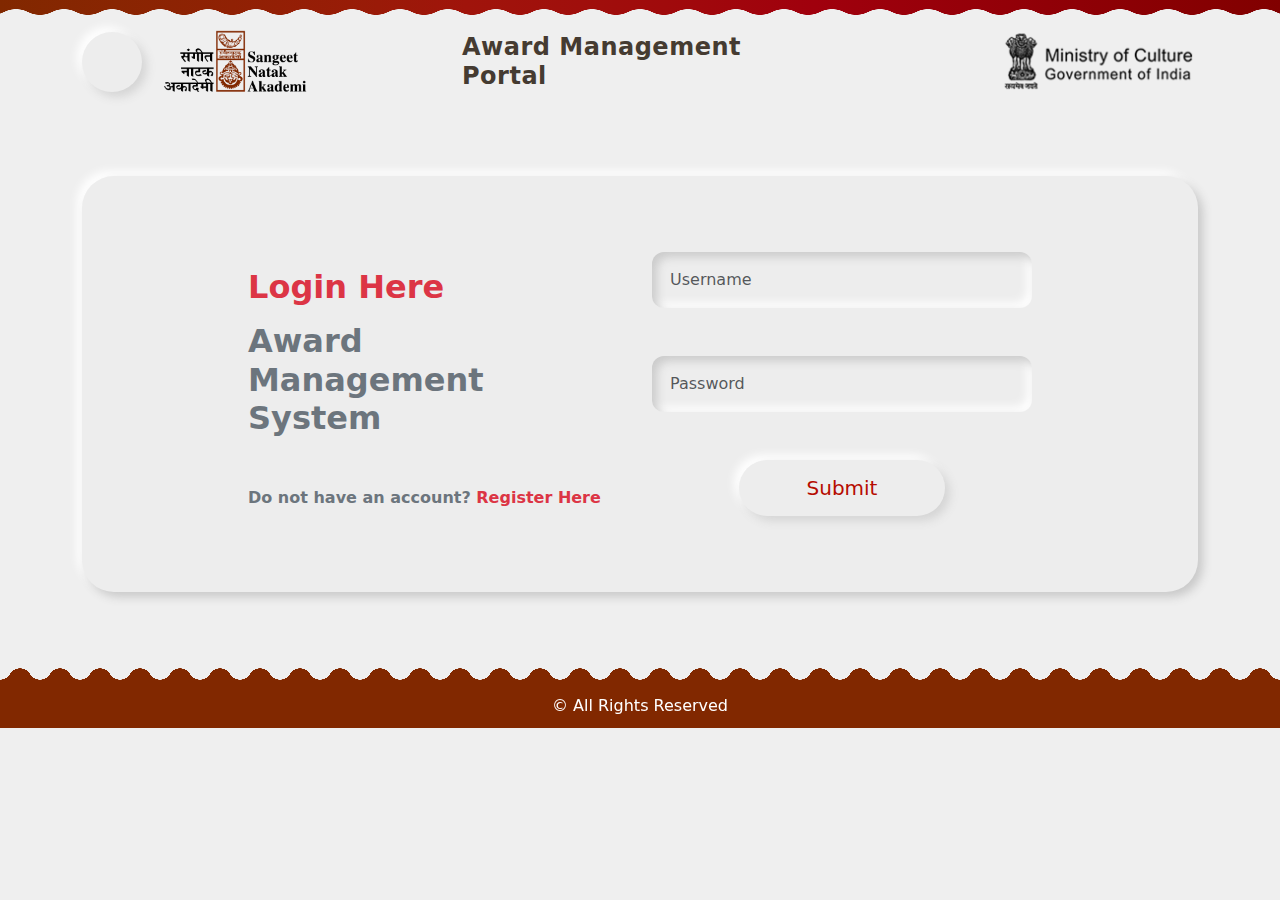
<file: login.html>
<!DOCTYPE html>
<html lang="en">
  <head>
    <meta charset="utf-8" />
    <meta name="viewport" content="width=device-width, initial-scale=1" />
    <title>Award Portal</title>
    <link
      href="https://cdn.jsdelivr.net/npm/bootstrap@5.3.3/dist/css/bootstrap.min.css"
      rel="stylesheet"
      integrity="sha384-QWTKZyjpPEjISv5WaRU9OFeRpok6YctnYmDr5pNlyT2bRjXh0JMhjY6hW+ALEwIH"
      crossorigin="anonymous"
    />

    <link
      rel="stylesheet"
      href="https://cdnjs.cloudflare.com/ajax/libs/font-awesome/6.5.2/css/all.min.css"
      integrity="sha512-SnH5WK+bZxgPHs44uWIX+LLJAJ9/2PkPKZ5QiAj6Ta86w+fsb2TkcmfRyVX3pBnMFcV7oQPJkl9QevSCWr3W6A=="
      crossorigin="anonymous"
      referrerpolicy="no-referrer"
    />

    <link rel="stylesheet" href="./css/style.css" />
  </head>
  <body>
    <!-- Navbar -->
    <nav class="tp_nav"></nav>

    <!-- Header -->
    <header class="header">
      <div class="container">
        <div class="row align-items-center">
          <div class="col-md-4 col-sm-6 col-12">
            <button
              type="button"
              class="btn btn-menu btn-custom"
              data-bs-toggle="offcanvas"
              data-bs-target="#offcanvasExample"
              aria-controls="offcanvasExample"
            >
              <i class="fas fa-bars"></i>
            </button>

            <img src="./images/logo_sna.png" alt="Logo" class="header_logo" />
          </div>

          <div
            class="col-md-4 col-sm-6 col-12 align-items-center justify-content-center d-flex"
          >
            <h5 class="mb-0 header_text_title">Award Management Portal</h5>
          </div>

          <div class="col-md-4 col-sm-6 col-12 d-flex justify-content-end">
            <img src="./images/logo_moc.png" alt="Logo" class="header_logo" />
          </div>
        </div>
      </div>
    </header>

    <div
      class="offcanvas offcanvas-start menu-canvas"
      tabindex="-1"
      id="offcanvasExample"
      aria-labelledby="offcanvasExampleLabel"
    >
      <div class="offcanvas-header">
        <button
          type="button"
          class="btn-close"
          data-bs-dismiss="offcanvas"
          aria-label="Close"
        ></button>
      </div>
      <div class="offcanvas-body">
        <div>
          <div class="list-group menu-list-group">
            <a
              href="#"
              class="list-group-item list-group-item-action menu-list-group-icon"
              >Home</a
            >
            <a
              href="#"
              class="list-group-item list-group-item-action menu-list-group-icon"
              >Announcements</a
            >
            <a
              href="#"
              class="list-group-item list-group-item-action menu-list-group-icon"
              >Awards</a
            >
            <a
              href="#"
              class="list-group-item list-group-item-action menu-list-group-icon"
              >Login</a
            >
            <a
              href="#"
              class="list-group-item list-group-item-action menu-list-group-icon"
              >Register</a
            >
          </div>
        </div>
      </div>
    </div>

    <!-- ------------------------------------------------------- -->
    <!-- ------------------------------------------------------- -->
    <!-- ------------------------------------------------------- -->
    <!-- ------------------------------------------------------- -->

    <!-- Login Section -->
    <section class="login_section py-5 my-4">
      <div class="container">
        <div class="login_card card border-0">
          <div class="card-body">
            <div class="row">
              <div class="col-lg-6 col-12">
                <h2 class="mt-3 mb-3 text-danger fw-bold">Login Here</h2>
                <h2 class="mb-0 mb-5 fw-bolder text-secondary">
                  Award <br />
                  Management <br />
                  System
                </h2>
                <p class="mb-0 fw-bold text-secondary">
                  Do not have an account?
                  <a href="" class="text-danger">Register Here</a>
                </p>
              </div>
              <div class="col-lg-6 col-12">
                <form action="">
                  <div class="mb-md-5 mb-3">
                    <input
                      type="text"
                      name=""
                      id=""
                      placeholder="Username"
                      class="form-control custom-form-control"
                    />
                  </div>
                  <div class="mb-md-5 mb-3">
                    <input
                      type="text"
                      name=""
                      id=""
                      placeholder="Password"
                      class="form-control custom-form-control"
                    />
                  </div>
                  <div class="text-center">
                    <button type="submit" class="btn btn-custom-2 btn-lg">
                      Submit
                      <i class="fas fa-paper-plane btn-right-icon"></i>
                    </button>
                  </div>
                </form>
              </div>
            </div>
          </div>
        </div>
      </div>
    </section>

    <footer class="footer">
      <div class="container">
        <p class="mb-0">&copy; All Rights Reserved</p>
      </div>
    </footer>

    <script
      src="https://cdn.jsdelivr.net/npm/bootstrap@5.3.3/dist/js/bootstrap.bundle.min.js"
      integrity="sha384-YvpcrYf0tY3lHB60NNkmXc5s9fDVZLESaAA55NDzOxhy9GkcIdslK1eN7N6jIeHz"
      crossorigin="anonymous"
    ></script>
  </body>
</html>
</file>
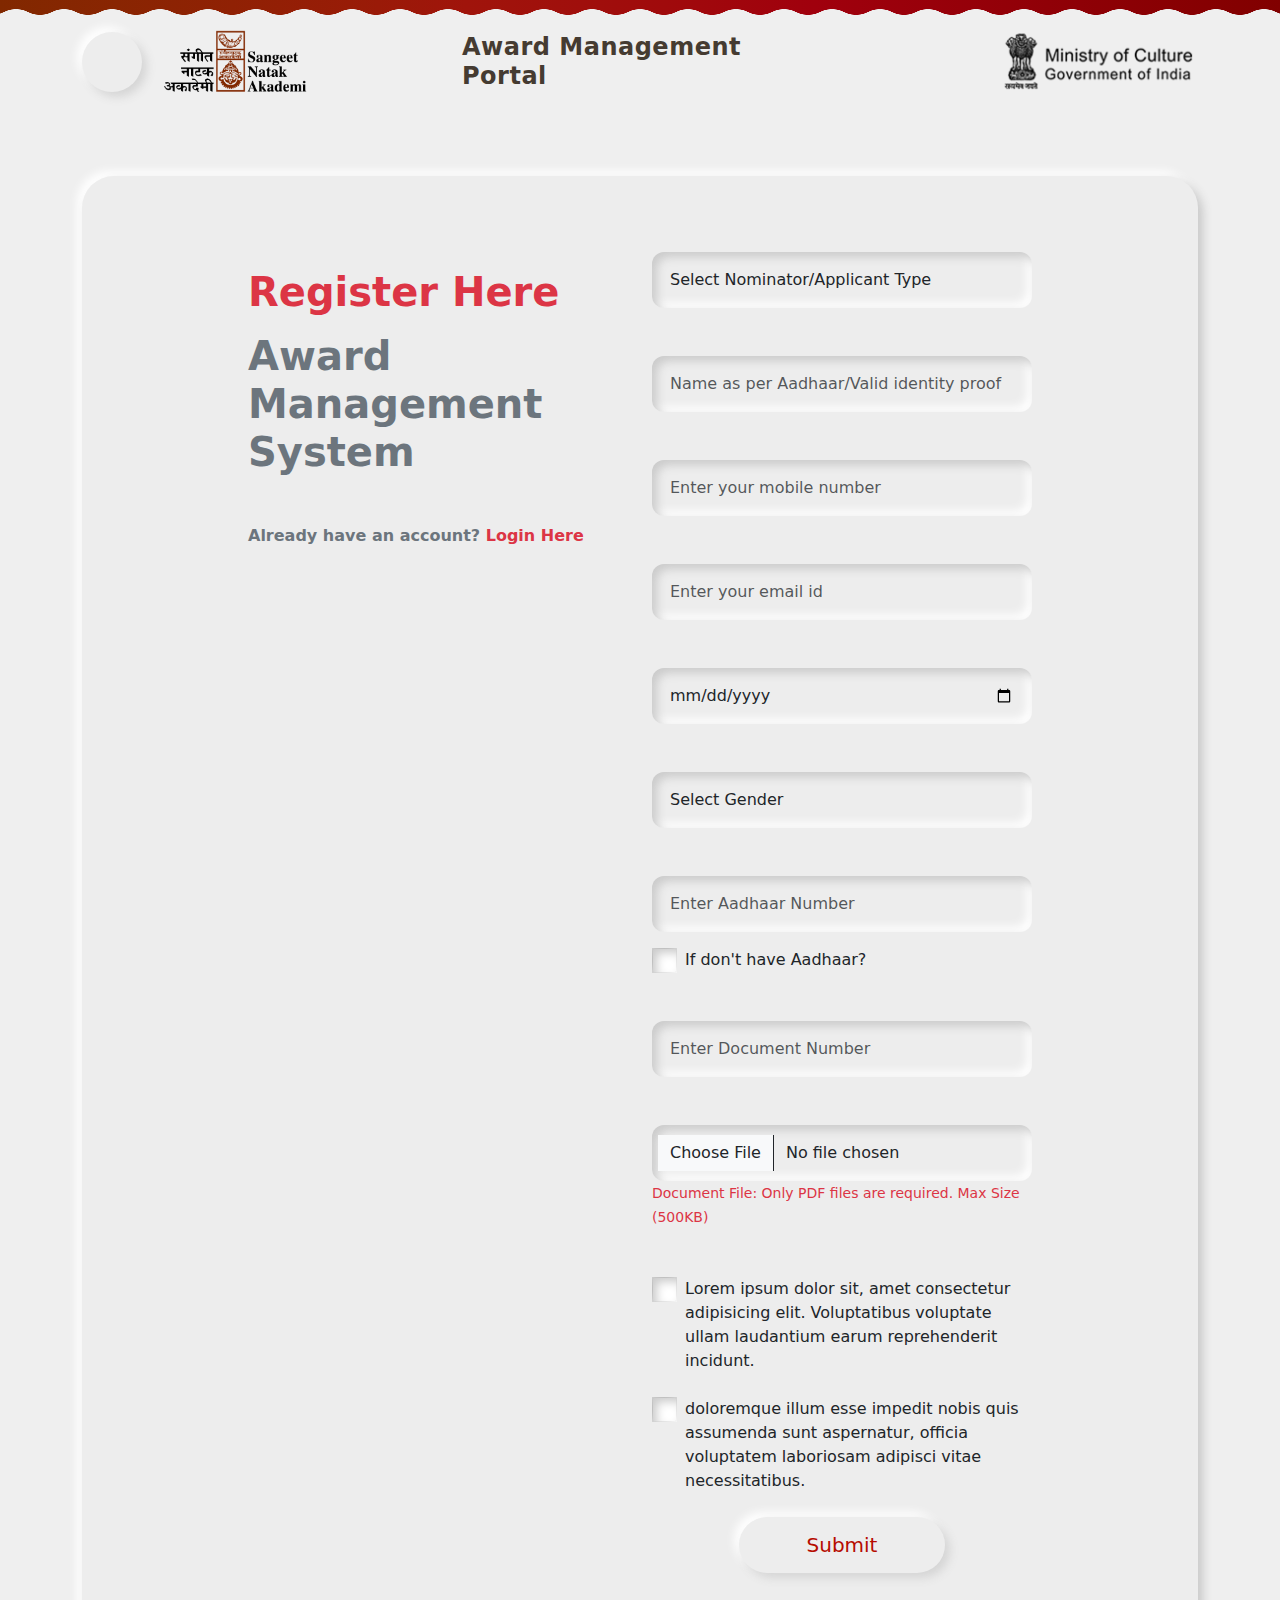
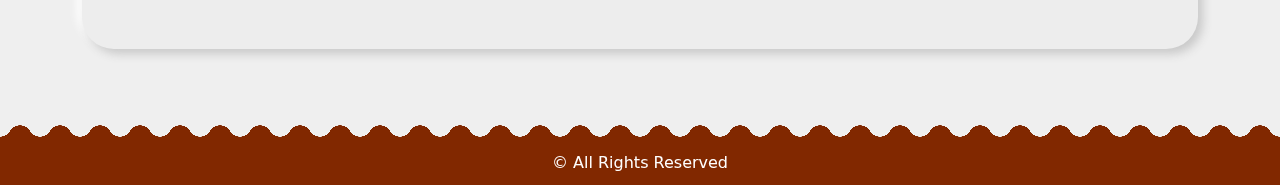
<file: register.html>
<!DOCTYPE html>
<html lang="en">
  <head>
    <meta charset="utf-8" />
    <meta name="viewport" content="width=device-width, initial-scale=1" />
    <title>Award Portal</title>
    <link
      href="https://cdn.jsdelivr.net/npm/bootstrap@5.3.3/dist/css/bootstrap.min.css"
      rel="stylesheet"
      integrity="sha384-QWTKZyjpPEjISv5WaRU9OFeRpok6YctnYmDr5pNlyT2bRjXh0JMhjY6hW+ALEwIH"
      crossorigin="anonymous"
    />

    <link
      rel="stylesheet"
      href="https://cdnjs.cloudflare.com/ajax/libs/font-awesome/6.5.2/css/all.min.css"
      integrity="sha512-SnH5WK+bZxgPHs44uWIX+LLJAJ9/2PkPKZ5QiAj6Ta86w+fsb2TkcmfRyVX3pBnMFcV7oQPJkl9QevSCWr3W6A=="
      crossorigin="anonymous"
      referrerpolicy="no-referrer"
    />

    <link rel="stylesheet" href="./css/style.css" />
  </head>
  <body>
    <!-- Navbar -->
    <nav class="tp_nav"></nav>

    <!-- Header -->
    <header class="header">
      <div class="container">
        <div class="row align-items-center">
          <div class="col-md-4 col-sm-6 col-12">
            <button
              type="button"
              class="btn btn-menu btn-custom"
              data-bs-toggle="offcanvas"
              data-bs-target="#offcanvasExample"
              aria-controls="offcanvasExample"
            >
              <i class="fas fa-bars"></i>
            </button>

            <img src="./images/logo_sna.png" alt="Logo" class="header_logo" />
          </div>

          <div
            class="col-md-4 col-sm-6 col-12 align-items-center justify-content-center d-flex"
          >
            <h5 class="mb-0 header_text_title">Award Management Portal</h5>
          </div>

          <div class="col-md-4 col-sm-6 col-12 d-flex justify-content-end">
            <img src="./images/logo_moc.png" alt="Logo" class="header_logo" />
          </div>
        </div>
      </div>
    </header>

    <div
      class="offcanvas offcanvas-start menu-canvas"
      tabindex="-1"
      id="offcanvasExample"
      aria-labelledby="offcanvasExampleLabel"
    >
      <div class="offcanvas-header">
        <button
          type="button"
          class="btn-close"
          data-bs-dismiss="offcanvas"
          aria-label="Close"
        ></button>
      </div>
      <div class="offcanvas-body">
        <div>
          <div class="list-group menu-list-group">
            <a
              href="#"
              class="list-group-item list-group-item-action menu-list-group-icon"
              >Home</a
            >
            <a
              href="#"
              class="list-group-item list-group-item-action menu-list-group-icon"
              >Announcements</a
            >
            <a
              href="#"
              class="list-group-item list-group-item-action menu-list-group-icon"
              >Awards</a
            >
            <a
              href="login.html"
              class="list-group-item list-group-item-action menu-list-group-icon"
              >Login</a
            >
            <a
              href="register.html"
              class="list-group-item list-group-item-action menu-list-group-icon"
              >Register</a
            >
          </div>
        </div>
      </div>
    </div>

    <!-- ------------------------------------------------------- -->
    <!-- ------------------------------------------------------- -->
    <!-- ------------------------------------------------------- -->
    <!-- ------------------------------------------------------- -->

    <!-- Register Section -->
    <section class="login_section py-5 my-4">
      <div class="container">
        <div class="login_card card border-0">
          <div class="card-body">
            <div class="row">
              <div class="col-lg-6 col-12">
                <h1 class="mt-3 mb-3 text-danger fw-bold">Register Here</h1>
                <h1 class="mb-0 mb-5 fw-bolder text-secondary">
                  Award <br />
                  Management <br />
                  System
                </h1>
                <p class="mb-0 fw-bold text-secondary">
                  Already have an account?
                  <a href="login.html" class="text-danger">Login Here</a>
                </p>
              </div>
              <div class="col-lg-6 col-12">
                <form action="">
                  <!-- Nominator/Applicant Type -->
                  <div class="mb-md-5 mb-3">
                    <select
                      name="nominatorType"
                      id="nominatorType"
                      class="form-control custom-form-control"
                      aria-label="Select Nominator or Applicant Type"
                    >
                      <option value="">Select Nominator/Applicant Type</option>
                    </select>
                  </div>

                  <!-- Name -->
                  <div class="mb-md-5 mb-3">
                    <input
                      type="text"
                      name="name"
                      id="name"
                      placeholder="Name as per Aadhaar/Valid identity proof"
                      class="form-control custom-form-control"
                      aria-label="Name as per Aadhaar or valid identity proof"
                    />
                  </div>

                  <!-- Mobile Number -->
                  <div class="mb-md-5 mb-3">
                    <input
                      type="text"
                      name="mobileNumber"
                      id="mobileNumber"
                      placeholder="Enter your mobile number"
                      class="form-control custom-form-control"
                      aria-label="Enter your mobile number"
                    />
                  </div>

                  <!-- Email ID -->
                  <div class="mb-md-5 mb-3">
                    <input
                      type="text"
                      name="mobileNumber"
                      id="mobileNumber"
                      placeholder="Enter your email id"
                      class="form-control custom-form-control"
                      aria-label="Enter your email id"
                    />
                  </div>

                  <!-- Date of Birth -->
                  <div class="mb-md-5 mb-3">
                    <input
                      type="date"
                      name="dob"
                      id="dob"
                      placeholder="Date of birth"
                      class="form-control custom-form-control"
                      aria-label="Date of birth"
                    />
                  </div>

                  <!-- Gender -->
                  <div class="mb-md-5 mb-3">
                    <select
                      name="gender"
                      id="gender"
                      class="form-control custom-form-control"
                      aria-label="Select Gender"
                    >
                      <option value="">Select Gender</option>
                    </select>
                  </div>

                  <!-- Aadhaar Number -->
                  <div class="mb-3">
                    <input
                      type="text"
                      name="aadhaarNumber"
                      id="aadhaarNumber"
                      placeholder="Enter Aadhaar Number"
                      class="form-control custom-form-control"
                      aria-label="Enter Aadhaar Number"
                    />
                  </div>

                  <!-- Checkbox for No Aadhaar -->
                  <div class="mb-md-5 mb-3 d-flex">
                    <input
                      type="checkbox"
                      name="noAadhaar"
                      id="noAadhaar"
                      class="me-2 custom-form-check"
                      aria-label="If don't have Aadhaar?"
                    />
                    <label for="noAadhaar" class="form-label mb-0"
                      >If don't have Aadhaar?</label
                    >
                  </div>

                  <!-- Document Number -->
                  <div class="mb-md-5 mb-3">
                    <input
                      type="text"
                      name="documentNumber"
                      id="documentNumber"
                      placeholder="Enter Document Number"
                      class="form-control custom-form-control"
                      aria-label="Enter Document Number"
                    />
                  </div>

                  <!-- Upload Document -->
                  <div class="mb-md-5 mb-3">
                    <input
                      type="file"
                      name="uploadDocument"
                      id="uploadDocument"
                      placeholder="Upload Document"
                      class="form-control custom-form-control"
                      aria-label="Upload Document"
                    />
                    <small class="text-danger"
                      >Document File: Only PDF files are required. Max Size
                      (500KB)</small
                    >
                  </div>

                  <!-- Terms and Conditions Checkboxes -->
                  <div class="d-flex mb-3">
                    <input
                      type="checkbox"
                      name="terms1"
                      id="terms1"
                      class="me-2 custom-form-check"
                      aria-label="Agree to terms and conditions part 1"
                    />
                    <label for="terms1" class="form-label">
                      Lorem ipsum dolor sit, amet consectetur adipisicing elit.
                      Voluptatibus voluptate ullam laudantium earum
                      reprehenderit incidunt.
                    </label>
                  </div>

                  <div class="d-flex mb-3">
                    <input
                      type="checkbox"
                      name="terms2"
                      id="terms2"
                      class="me-2 custom-form-check"
                      aria-label="Agree to terms and conditions part 2"
                    />
                    <label for="terms2" class="form-label">
                      doloremque illum esse impedit nobis quis assumenda sunt
                      aspernatur, officia voluptatem laboriosam adipisci vitae
                      necessitatibus.
                    </label>
                  </div>

                  <!-- Button -->
                  <div class="text-center">
                    <button type="submit" class="btn btn-custom-2 btn-lg">
                      Submit
                      <i class="fas fa-paper-plane btn-right-icon"></i>
                    </button>
                  </div>
                </form>
              </div>
            </div>
          </div>
        </div>
      </div>
    </section>

    <footer class="footer">
      <div class="container">
        <p class="mb-0">&copy; All Rights Reserved</p>
      </div>
    </footer>

    <script
      src="https://cdn.jsdelivr.net/npm/bootstrap@5.3.3/dist/js/bootstrap.bundle.min.js"
      integrity="sha384-YvpcrYf0tY3lHB60NNkmXc5s9fDVZLESaAA55NDzOxhy9GkcIdslK1eN7N6jIeHz"
      crossorigin="anonymous"
    ></script>
  </body>
</html>
</file>
<file: css/style.css>
body {
  background-color: #efefef;
}

a {
  color: #191919;
  text-decoration: unset;
}

.btn-custom {
  border-radius: 10px;
  background: #ededed;
  box-shadow: 5px 5px 10px #d5d5d5, -5px -5px 10px #ffffff;
}

.btn-custom-2,
.btn-custom-2:hover {
  border-radius: 30px;
  background: #ededed;
  box-shadow: 5px 5px 10px #d5d5d5, -5px -5px 10px #ffffff;
  padding: 12px 67px;
  color: #b60c00;
  font-weight: 500;
  position: relative;
}

.btn-custom-2-right-icon {
  box-shadow: 5px 5px 10px #d5d5d5, -5px -5px 10px #e1e1e1;
  width: 60px;
  height: 60px;
  padding: 10px;
  position: absolute;
  right: 0px;
  top: -6px;
  background: #eee8e8;
  border-radius: 50%;
  display: inline-flex;
  align-items: center;
  justify-content: center;
  font-size: 18px;
}

.btn-custom-2:hover .btn-custom-2-right-icon {
  animation-name: btn_custom2_right_icon;
  animation-duration: 1s;
  animation-fill-mode: forwards;
  color: #b60c00;
}

@keyframes btn_custom2_right_icon {
  0% {
    right: 0%;
  }
  100% {
    right: 100%;
    left: 0%;
  }
}

.btn-custom-3 {
  background: #e0e5ec;
  border-radius: 12px;
  box-shadow: 5px 5px 15px #bebebe, -5px -5px 15px #ffffff;
  border: none;
  outline: none;
  padding: 10px 20px;
  font-size: 16px;
  color: #333;
  cursor: pointer;
}

.btn-custom-3:active {
  box-shadow: inset 5px 5px 15px #bebebe, inset -5px -5px 15px #ffffff;
}

.btn-menu {
  margin-right: 1rem;
  font-size: 1.4rem;
  border-radius: 30px;
  width: 60px;
  height: 60px;
  display: inline-flex;
  align-items: center;
  justify-content: center;
}

.custom-form-control {
  background: #ededed;
  border-radius: 12px;
  border: none;
  outline: none;
  padding: 16px 18px;
  transition: all 0.3s ease-in-out;
  box-shadow: inset 5px 5px 10px #cbcbcb, inset -5px -5px 10px #ffffff;
}

.custom-form-control:focus {
  box-shadow: inset -5px -5px 10px #cbcbcb, inset 5px 5px 10px #ffffff;
  background: #ededed !important;
  /* border: 1px solid lightgrey; */
}

.custom-form-check {
  width: 25px;
  height: 25px;
  flex: none;
  border-radius: 10px;
  box-shadow: inset 5px 5px 10px #cbcbcb, inset -5px -5px 10px #ffffff;
}

/* Header wrapper */
.header_wrapper {
  background-color: #f2e8e8;
  box-shadow: 0px 0px 10px 0px #787878;
  z-index: 10 !important;
  position: relative;
}

/* Top Nav */
.tp_nav {
  height: 24px;
  background-color: #812800;
  background-image: linear-gradient(
    to right,
    #812800,
    #892502,
    #902104,
    #981c07,
    #a0140b,
    #a00f0c,
    #a0080c,
    #a0000d,
    #98000a,
    #900007,
    #890003,
    #810000
  );
  --mask: radial-gradient(
        26.83px at 50% calc(100% - 36px),
        #000 99%,
        #0000 101%
      )
      calc(50% - 24px) 0/48px 100%,
    radial-gradient(26.83px at 50% calc(100% + 24px), #0000 99%, #000 101%) 50%
      calc(100% - 12px) / 48px 100% repeat-x;
  -webkit-mask: var(--mask);
  mask: var(--mask);
  background-color: black;
}

/* Header */
.header {
  padding: 6px 0px 10px 0px;
}

.header_logo {
  height: 4rem;
  object-fit: contain;
}

.header_text_title {
  font-size: 1.5rem;
  font-weight: 700;
  letter-spacing: 0.5px;
  color: #453b31;
}

/* Menu */
.menu-canvas {
  box-shadow: 5px 5px 4px #5c5c5c, -5px -5px 6px #ffffff;
  background: #cccccc;
  background-image: linear-gradient(
    to bottom,
    #cdcdcd,
    #d9d9d9,
    #e6e6e6,
    #f2f2f2,
    #ffffff
  );
  border: 0px !important;
  border-radius: 0px 30px 30px 0px;
}

.menu-list-group {
  background: unset;
}

.menu-list-group-icon {
  margin-bottom: 10px !important;
  padding: 15px 20px !important;
  border-radius: 10px !important;
  box-shadow: 2px 2px 10px #d5d5d5, -2px -2px 10px #ffffff !important;
  background: #d6d6d6 !important;
  font-weight: 600;
  color: #812800;
}

/* Banner */
.banner {
  --mask: radial-gradient(
        26.83px at 50% calc(100% - 36px),
        #000 99%,
        #0000 101%
      )
      calc(50% - 24px) 0/48px 100%,
    radial-gradient(26.83px at 50% calc(100% + 24px), #0000 99%, #000 101%) 50%
      calc(100% - 12px) / 48px 100% repeat-x;
  -webkit-mask: var(--mask);
  mask: var(--mask);
  background-color: black;
}

/* Other Menu List */
.other_menu_section {
  padding: 20px 0px 20px 0px;
}

.other_menu_list {
  background: #ededed;
  box-shadow: 5px 5px 10px #d5d5d5, -5px -5px 10px #ffffff;
  border-radius: 10px;
  list-style: none;
  display: flex;
  align-items: center;
  justify-content: space-around;
}

.other_menu_list li {
  width: 20%;
  border-left: 1px solid lightgrey;
}

.other_menu_list li:first-child {
  border-left: unset;
}

.other_menu_list li .nav-link {
  padding: 1.4rem 0.6rem !important;
  display: block;
  text-align: center;
  font-weight: 600;
  color: #191919;
  width: 100%;
}

.other_menu_list li .nav-link.active {
  background-color: unset !important;
  border: unset !important;
  color: #812800;
  font-weight: bold;
  box-shadow: inset 5px 5px 15px #bebebe, inset -5px -5px 15px #ffffff;
}

/* Award Cards Section */
.award_icon {
  width: 100px;
  height: 100px;
  border-radius: 50%;
  display: inline-flex;
  align-items: center;
  justify-content: center;
  background: #ededed;
  box-shadow: inset 5px 5px 10px #d5d5d5, inset -5px -5px 10px #ffffff;
  font-size: 3rem;
  color: #812800;
}

.award_info_card {
  border-radius: 2rem;
  background: #ededed;
  box-shadow: 5px 5px 10px #d5d5d5, -5px -5px 10px #ffffff;
}

/* Footer */
.footer {
  padding: 30px 0px 10px 0px;
  text-align: center;
  background-color: #812800;
  color: white;
  --mask: radial-gradient(11.66px at 50% 16px, #000 99%, #0000 101%)
      calc(50% - 20px) 0/40px 100%,
    radial-gradient(11.66px at 50% -6px, #0000 99%, #000 101%) 50% 10px/40px
      100% repeat-x;
  -webkit-mask: var(--mask);
  mask: var(--mask);
}

/* Login Section */
.login_card {
  border: unset !important;
  border-radius: 2rem !important;
  background: #ededed !important;
  box-shadow: 5px 5px 10px #c9c9c9, -5px -5px 10px #ffffff !important;
  padding: 60px 150px !important;
}

/* About Us Section */
.about_us_section {
  /* box-shadow: 5px 5px 10px #c9c9c9, -5px -5px 10px #ffffff !important; */
}

.about_us_image_col {
  width: 80%;
  margin: auto;
  box-shadow: 5px 5px 10px #c9c9c9, -5px -5px 10px #ffffff !important;
  position: relative;
  border-radius: 20px;
}

.about_us_image_col::after {
  content: "";
  position: absolute;
  top: 8%;
  left: 6%;
  width: 100%;
  height: 100%;
  border: 10px solid #b40000;
  background-color: #ffffff00;
  z-index: 2;
  border-radius: 20px;
  box-shadow: 0px 0px 10px 0px #230101;
}

.about_us_image_col .about_us_image {
  z-index: 10;
  transition: all 0.3s ease-in-out;
  position: relative;
  border-radius: 20px;
}

.about_us_image:hover {
  transform: scale(1.02);
}

.about_us_title {
  font-weight: 600;
  color: #812800;
}

/* Award Section */

.award_image {
  width: 100%;
  box-shadow: 5px 5px 10px #c9c9c9, -5px -5px 10px #ffffff !important;
  border-radius: 50%;
}

.award_title {
  font-weight: 600;
  color: #812800;
}

.award_row {
  box-shadow: 5px 5px 10px #c9c9c9, -5px -5px 10px #ffffff !important;
  padding: 15px;
  border-radius: 24px;
  margin-bottom: 20px;
}
</file>
